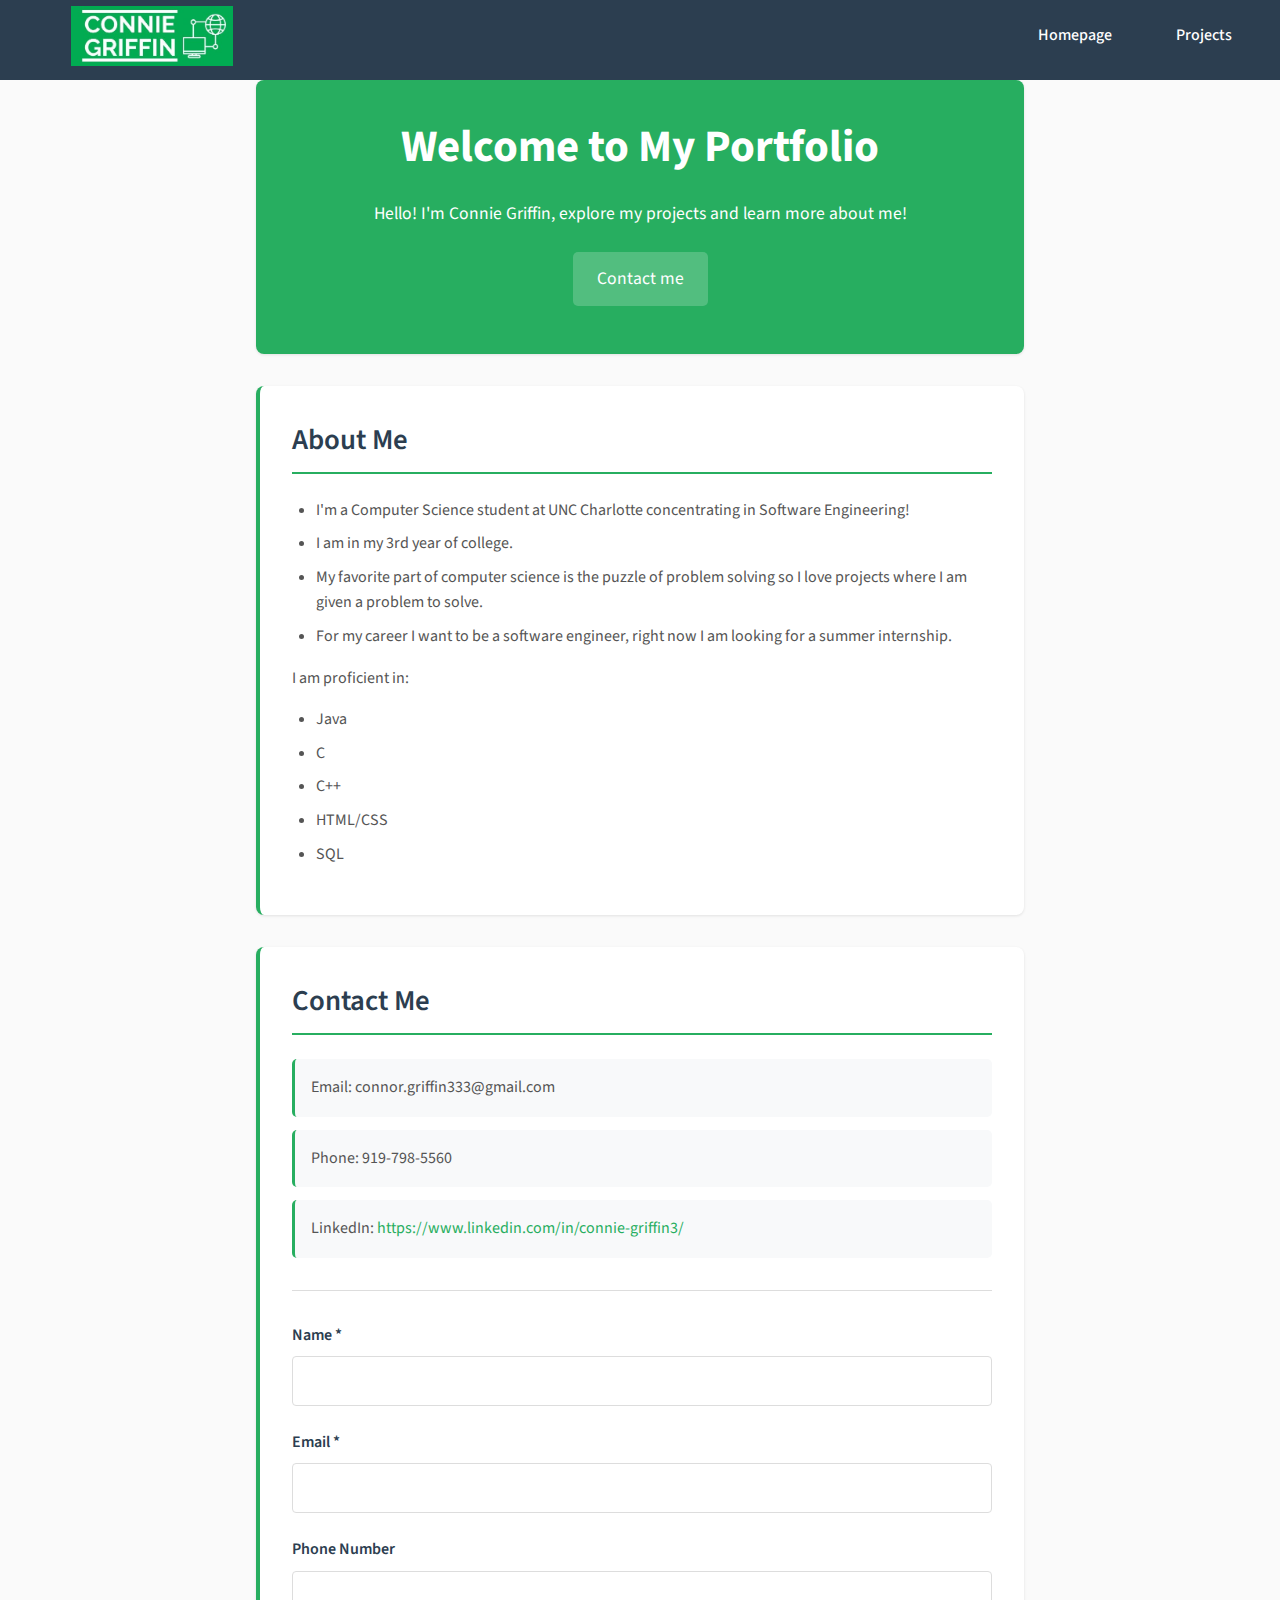
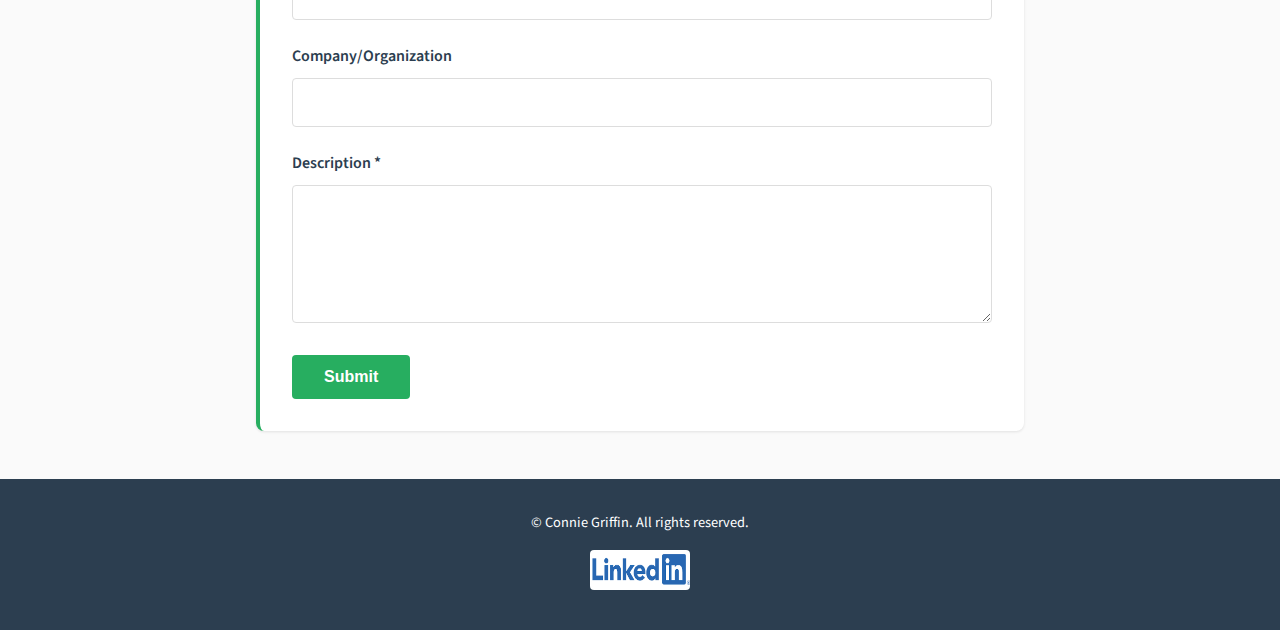
<file: index.html>
<!DOCTYPE html>
<html lang="en">
<head>
    <meta charset="UTF-8">
    <meta name="viewport" content="width=device-width, initial-scale=1.0">
    <title>Portfolio</title>
    <link rel="stylesheet" href="css/styles.css">
</head>
<body>
    <div class="top-bar">
        <header>
            <img src="images/logo2.jpg" alt="Portfolio Logo" class="header-logo">
        </header>
        <nav>
            <ul>
                <li><a href="index.html">Homepage</a></li>
                <li><a href="project.html">Projects</a></li>
            </ul>
        </nav>
    </div>

    <main>
        <section id="hero">
            <h1>Welcome to My Portfolio</h1>
            <p>Hello! I'm Connie Griffin, explore my projects and learn more about me!</p>
            <p><a href="#contact">Contact me</a></p>
        </section>

        <section id="about">
            <h2>About Me</h2>
            <ul>
                <li>I'm a Computer Science student at UNC Charlotte concentrating in Software Engineering!</li>
                <li>I am in my 3rd year of college.</li>
                <li>My favorite part of computer science is the puzzle of problem solving so I love projects where I am given a problem to solve.</li>
                <li>For my career I want to be a software engineer, right now I am looking for a summer internship.</li>
            </ul>
            <p>I am proficient in:</p>
            <ul>
                <li>Java</li>
                <li>C</li>
                <li>C++</li>
                <li>HTML/CSS</li>
                <li>SQL</li>
            </ul>
        </section>

        <section id="contact">
            <h2>Contact Me</h2>
            <ul>
                <li>Email: connor.griffin333@gmail.com</li>
                <li>Phone: 919-798-5560</li>
                <li>LinkedIn: <a href="https://www.linkedin.com/in/connie-griffin3/">https://www.linkedin.com/in/connie-griffin3/</a></li>
            </ul>
            <form id="contactForm" method="post" action="#">
                <div>
                    <label for="name">Name *</label>
                    <input type="text" id="name" name="name" required minlength="2" maxlength="100">
                </div>

                <div>
                    <label for="email">Email *</label>
                    <input type="email" id="email" name="email" required>
                </div>

                <div>
                    <label for="phone">Phone Number</label>
                    <input type="tel" id="phone" name="phone" pattern="[+]?[0-9\s\-\(\)]{10,15}" title="Please enter a valid phone number">
                </div>

                <div>
                    <label for="company">Company/Organization</label>
                    <input type="text" id="company" name="company" maxlength="100">
                </div>

                <div>
                    <label for="description">Description *</label>
                    <textarea id="description" name="Comments" rows="5" required minlength="10" maxlength="2000"></textarea>
                </div>

                <button type="submit">Submit</button>
            </form>
        </section>
    </main>

    <footer>
        <p>&copy; Connie Griffin. All rights reserved.</p>
        <a href="https://www.linkedin.com/in/connie-griffin3/">
            <img src="images/LinkedIn.png" alt="LinkedIn Logo">
        </a>
    </footer>
</body>
</html>
</file>
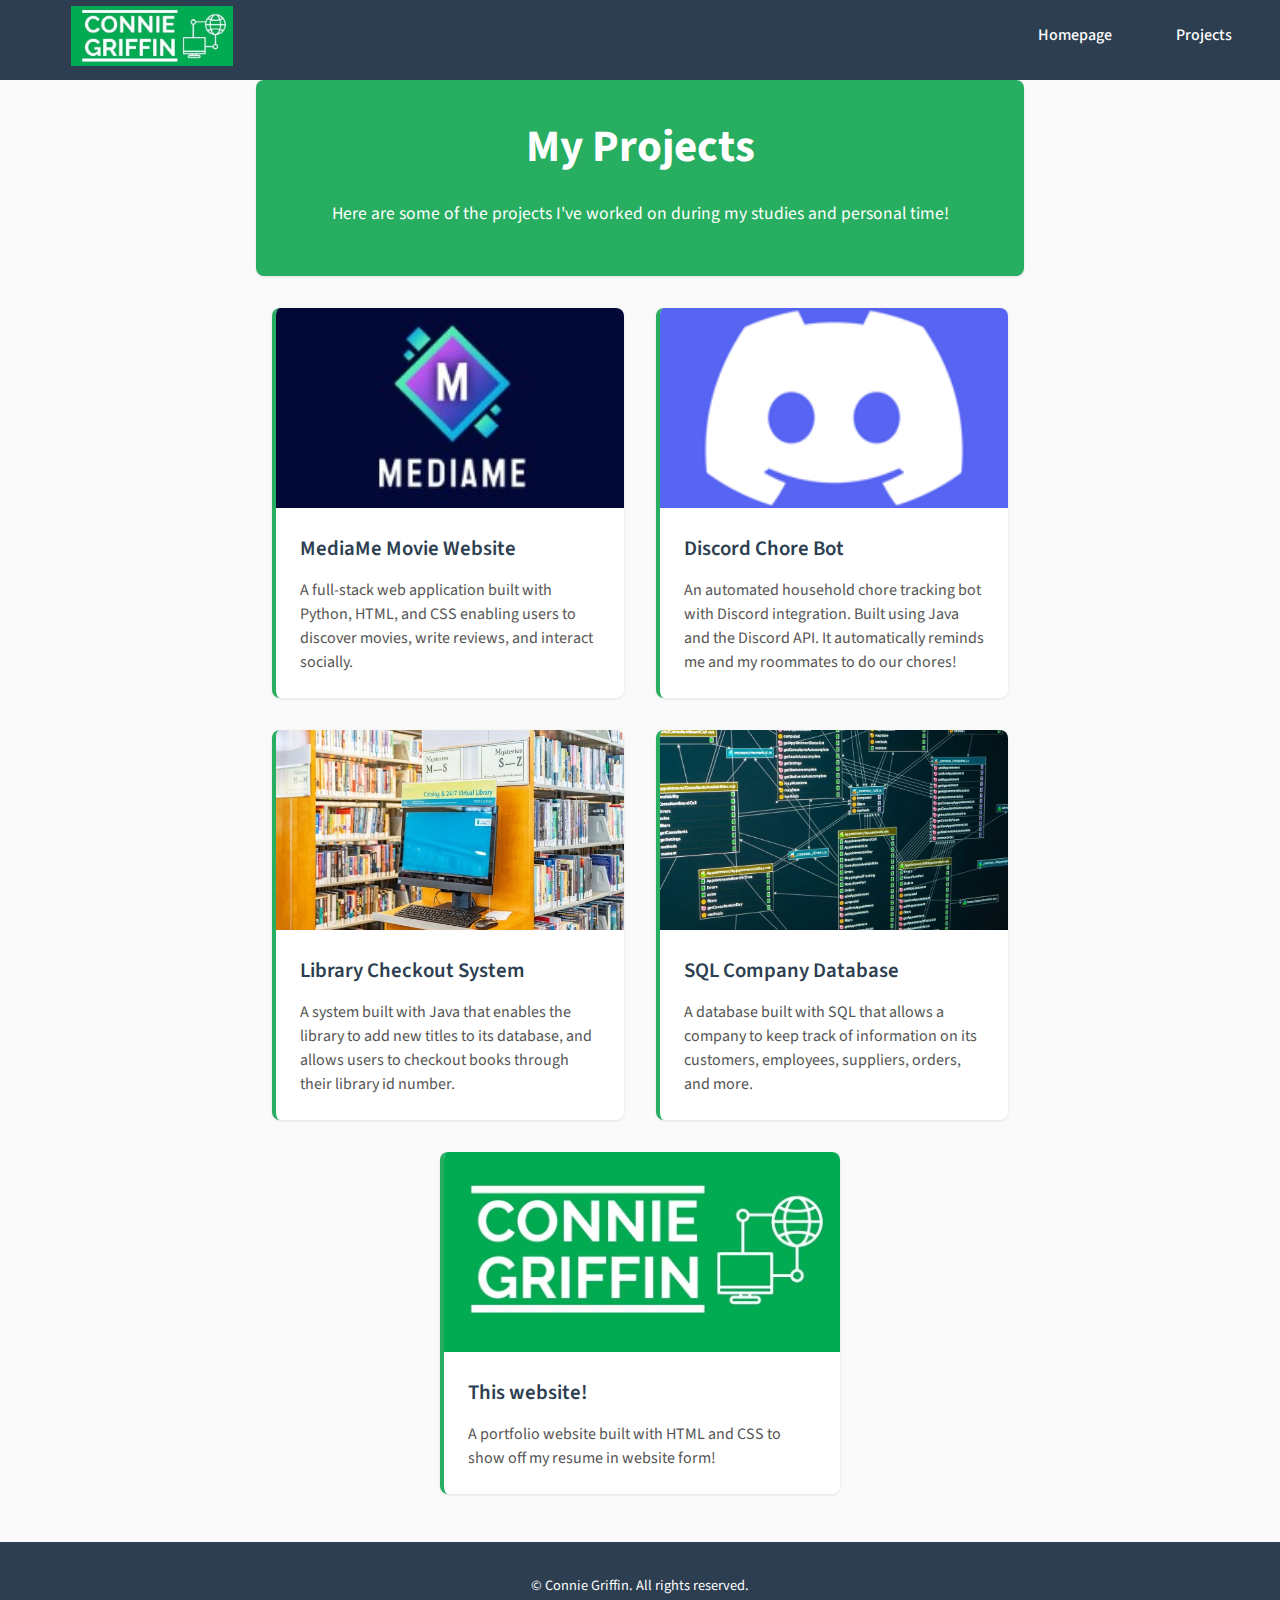
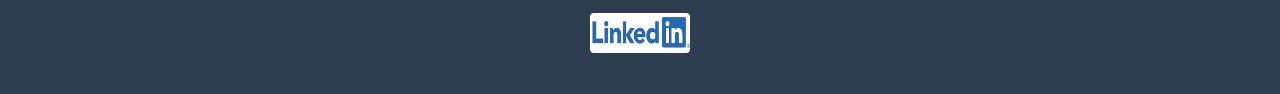
<file: project.html>
<!DOCTYPE html>
<html lang="en">
<head>
    <meta charset="UTF-8">
    <meta name="viewport" content="width=device-width, initial-scale=1.0">
    <title>Projects - Portfolio</title>
    <link rel="stylesheet" href="css/styles.css">
</head>
<body>
    <div class="top-bar">
        <header>
            <img src="images/logo2.jpg" alt="Portfolio Logo" class="header-logo">
        </header>
        <nav>
            <ul>
                <li><a href="index.html">Homepage</a></li>
                <li><a href="project.html">Projects</a></li>
            </ul>
        </nav>
    </div>

    <main>
        <section id="hero">
            <h1>My Projects</h1>
            <p>Here are some of the projects I've worked on during my studies and personal time!</p>
        </section>

        <div class="projects-grid">
            <div class="project-card">
                <img src="images/project1.jpg" alt="MediaMe Movie Website Screenshot">
                <div class="project-content">
                    <h3>MediaMe Movie Website</h3>
                    <p>A full-stack web application built with Python, HTML, and CSS enabling users to discover movies, write reviews, and interact socially.</p>
                </div>
            </div>

            <div class="project-card">
                <img src="images/project2.jpg" alt="Discord Chore Bot Interface">
                <div class="project-content">
                    <h3>Discord Chore Bot</h3>
                    <p>An automated household chore tracking bot with Discord integration. Built using Java and the Discord API. It automatically reminds me and my roommates to do our chores!</p>
                </div>
            </div>

            <div class="project-card">
                <img src="images/project3.jpg" alt="Library Checkout System Interface">
                <div class="project-content">
                    <h3>Library Checkout System</h3>
                    <p>A system built with Java that enables the library to add new titles to its database, and allows users to checkout books through their library id number.</p>
                </div>
            </div>

            <div class="project-card">
                <img src="images/project4.jpg" alt="SQL Database Schema Diagram">
                <div class="project-content">
                    <h3>SQL Company Database</h3>
                    <p>A database built with SQL that allows a company to keep track of information on its customers, employees, suppliers, orders, and more.</p>
                </div>
            </div>

            <div class="project-card">
                <img src="images/logo.jpg" alt="Portfolio Website Logo">
                <div class="project-content">
                    <h3>This website!</h3>
                    <p>A portfolio website built with HTML and CSS to show off my resume in website form!</p>
                </div>
            </div>
        </div>
    </main>

    <footer>
        <p>&copy; Connie Griffin. All rights reserved.</p>
        <a href="https://www.linkedin.com/in/connie-griffin3/">
            <img src="images/LinkedIn.png" alt="LinkedIn Logo">
        </a>
    </footer>
</body>
</html>
</file>
<file: css/styles.css>
@import url('https://fonts.googleapis.com/css2?family=Source+Sans+Pro:wght@400;600;700&display=swap');

:root {
    --primary-color: #27ae60;
    --primary-hover: #229954;
    --dark-color: #2c3e50;
    --text-color: #555;
    --text-dark: #333;
    --light-bg: #f8f9fa;
    --white: white;
    --background: #fafafa;
    --border-color: #ddd;
    --font-family: 'Source Sans Pro', sans-serif;
}

* {
    margin: 0;
    padding: 0;
    box-sizing: border-box;
}

body {
    font-family: var(--font-family);
    line-height: 1.6;
    color: var(--text-dark);
    background-color: var(--background);
}

h1 {
    font-size: 2.5rem;
    font-weight: 700;
    color: var(--dark-color);
    margin-bottom: 1rem;
    text-align: center;
}

h2 {
    font-size: 1.8rem;
    font-weight: 600;
    color: var(--dark-color);
    margin-bottom: 1.5rem;
    padding-bottom: 0.5rem;
    border-bottom: 2px solid var(--primary-color);
}

h3 {
    font-size: 1.3rem;
    font-weight: 600;
    color: var(--dark-color);
    margin-bottom: 0.8rem;
}

p {
    margin-bottom: 1rem;
    color: var(--text-color);
}

ul {
    margin: 1rem 0;
    padding-left: 1.5rem;
}

ul li {
    margin-bottom: 0.5rem;
    color: var(--text-color);
}

a {
    color: var(--primary-color);
    text-decoration: none;
}

a:hover {
    text-decoration: underline;
}

.top-bar {
    background-color: var(--dark-color);
    display: flex;
    align-items: center;
    padding: 1rem 2rem;
    position: fixed;
    top: 0;
    width: 100%;
    z-index: 1000;
    height: 80px;
    justify-content: space-between;
}

.header-logo {
    height: 60px;
    width: 240px;
    object-fit: contain;
}

nav ul {
    list-style: none;
    display: flex;
    gap: 2rem;
    margin: 0;
    padding: 0;
}

nav a {
    color: var(--white);
    text-decoration: none;
    padding: 0.5rem 1rem;
    border-radius: 4px;
    font-weight: 500;
    transition: all 0.3s ease;
}

nav a:hover {
    background-color: var(--primary-color);
}

main {
    margin-top: 80px;
    max-width: 800px;
    margin-left: auto;
    margin-right: auto;
    padding: 0 1rem;
}

section {
    background: var(--white);
    margin: 2rem 0;
    padding: 2rem;
    border-radius: 8px;
    box-shadow: 0 1px 3px rgba(0,0,0,0.1);
    border-left: 4px solid var(--primary-color);
}

#hero {
    text-align: center;
    background: var(--primary-color);
    color: var(--white);
    border-left: none;
}

#hero h1 {
    color: var(--white);
    font-size: 2.8rem;
}

#hero p {
    font-size: 1.1rem;
    color: var(--white);
    margin-bottom: 1rem;
}

#hero a {
    color: var(--white);
    background: rgba(255, 255, 255, 0.2);
    padding: 0.8rem 1.5rem;
    border-radius: 5px;
    display: inline-block;
    margin-top: 0.5rem;
    text-decoration: none;
}

#hero a:hover {
    background: rgba(255, 255, 255, 0.3);
    text-decoration: none;
}

#contact ul {
    list-style: none;
    padding-left: 0;
}

#contact li {
    background: var(--light-bg);
    padding: 1rem;
    margin-bottom: 0.8rem;
    border-radius: 5px;
    border-left: 3px solid var(--primary-color);
}

form {
    margin-top: 2rem;
    padding-top: 2rem;
    border-top: 1px solid var(--border-color);
}

form div {
    margin-bottom: 1.5rem;
}

label {
    display: block;
    margin-bottom: 0.5rem;
    font-weight: 600;
    color: var(--dark-color);
}

input[type="text"],
input[type="email"],
input[type="tel"],
textarea {
    width: 100%;
    padding: 0.8rem;
    border: 1px solid var(--border-color);
    border-radius: 4px;
    font-size: 1rem;
    font-family: var(--font-family);
}

input[type="text"]:focus,
input[type="email"]:focus,
input[type="tel"]:focus,
textarea:focus {
    outline: none;
    border-color: var(--primary-color);
}

textarea {
    resize: vertical;
    min-height: 100px;
}

button {
    background-color: var(--primary-color);
    color: var(--white);
    padding: 0.8rem 2rem;
    border: none;
    border-radius: 4px;
    font-size: 1rem;
    font-weight: 600;
    cursor: pointer;
}

button:hover {
    background-color: var(--primary-hover);
}

.projects-grid {
    display: grid;
    grid-template-columns: 1fr 1fr;
    gap: 2rem;
    margin: 2rem 0;
    max-width: 800px;
    margin-left: auto;
    margin-right: auto;
    padding: 0 1rem;
}

.projects-grid .project-card:last-child {
    grid-column: 1 / 3;
    max-width: 400px;
    margin: 0 auto;
}

.project-card {
    background: var(--white);
    border-radius: 8px;
    box-shadow: 0 1px 3px rgba(0,0,0,0.1);
    border-left: 4px solid var(--primary-color);
    overflow: hidden;
}

.project-card:hover {
    transform: translateY(-2px);
    box-shadow: 0 4px 12px rgba(0,0,0,0.15);
}

.project-card img {
    width: 100%;
    height: 200px;
    object-fit: cover;
    display: block;
}

.project-content {
    padding: 1.5rem;
}

.project-content p {
    color: var(--text-color);
    line-height: 1.5;
    margin: 0;
}

footer {
    background-color: var(--dark-color);
    color: var(--white);
    text-align: center;
    padding: 2rem 1rem;
    margin-top: 3rem;
}

footer p {
    font-size: 0.9rem;
    margin-bottom: 1rem;
    color: var(--white);
}

footer a {
    color: var(--white);
}

footer a:hover {
    opacity: 0.8;
    text-decoration: none;
}

footer img {
    border-radius: 4px;
    width: 100px;
    height: 40px;
}

@media (max-width: 800px) {
    .top-bar {
        flex-direction: column;
        height: auto;
        padding: 1rem;
    }
    
    .header-logo {
        margin-bottom: 1rem;
    }
    
    nav ul {
        flex-direction: column;
        gap: 0.5rem;
        text-align: center;
    }
    
    main {
        margin-top: 190px;
    }
    
    #hero {
        margin-top: 1rem;
        margin-bottom: 2rem;
    }

    .projects-grid {
        grid-template-columns: 1fr;
        gap: 1.5rem;
        padding: 0 0.5rem;
    }
    
    .projects-grid .project-card:last-child {
        grid-column: 1;
        max-width: none;
    }
    
    .project-card img {
        height: 180px;
    }
    
    .project-content {
        padding: 1.2rem;
    }
}
</file>
